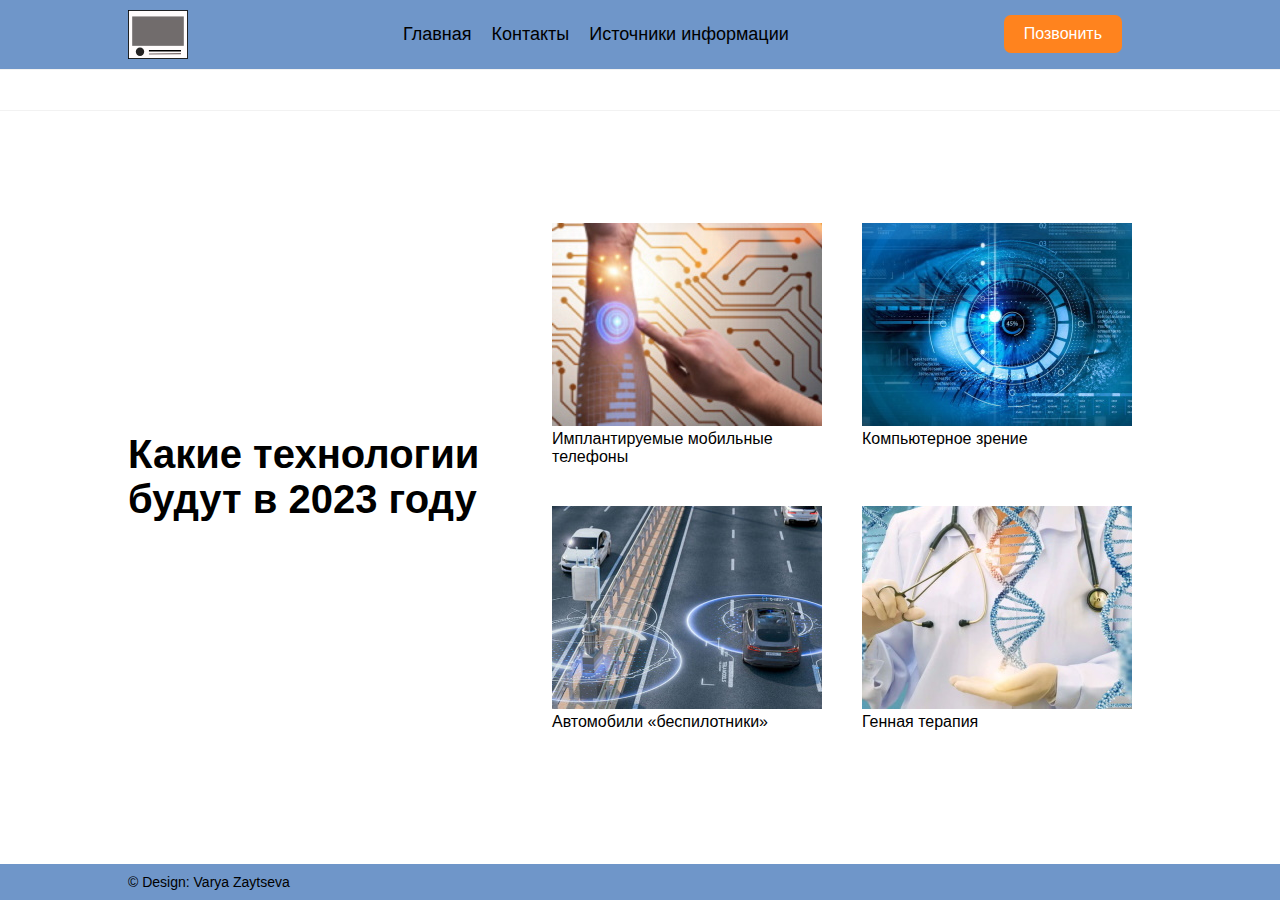
<file: index.html>
<!DOCTYPE html>
<html lang="ru">

<head>
  <meta charset="UTF-8" />
  <meta http-equiv="X-UA-Compatible" content="IE=edge" />
  <meta name="viewport" content="width=device-width, initial-scale=1.0" />
  <link rel="stylesheet" href="style.css" />
  <title>Какие технологии будут в 2023 году</title>
</head>

<body>
  <header class="header">
    <section class="sec">
      <img src="icons/logo.svg" alt="logo" class="logo" />
      <nav class="navbar">
        <ul class="navbar__list">
          <li class="navbar__item">
            <a href="index.html">Главная</a>
          </li>
          <li class="navbar__item">
            <a href="cont.html">Контакты</a>
          </li>
          <li class="navbar__item">
            <a href="inf.html">Источники информации</a>
          </li>
        </ul>
      </nav>
      <a href="tel:+79999999999" class="call-button">Позвонить</a>
    </section>
  </header>
  <div class="ticker">
    <span>Какие технологии будут в 2023 году</span>
  </div>
  <main class="main">
    <div class="left-side">
      <h1 class="title">Какие технологии будут в 2023 году</h1>
    </div>
    <div class="right-side">
      <ul class="image-list">
        <li class="image-list__item">
          <a href=teh1.html>
            <img src="images/teh1m.jpg" alt="teh1m" class="image" />
            <p>Имплантируемые мобильные телефоны</p>
          </a>
        </li>
        <li class="image-list__item">
          <a href=teh2.html>
            <img src="images/teh2m.jpg" alt="teh2m" class="image" />
            <p>Компьютерное зрение</p>
          </a>
        </li>
        <li class="image-list__item">
          <a href=teh3.html>
            <img src="images/teh3m.jpg" alt="teh3m" class="image" />
            <p>Автомобили «беспилотники»</p>
          </a>
        </li>
        <li class="image-list__item">
          <a href=teh4.html>
            <img src="images/teh4m.jpg" alt="teh4m" class="image" />
            <p>Генная терапия</p>
          </a>
        </li>
      </ul>
    </div>
  </main>
  <footer>
    <section class="sec">
     <p class="p-footer">&copy; Design: Varya Zaytseva</p>
    </section>
  </footer>
</body>

</html>
</file>
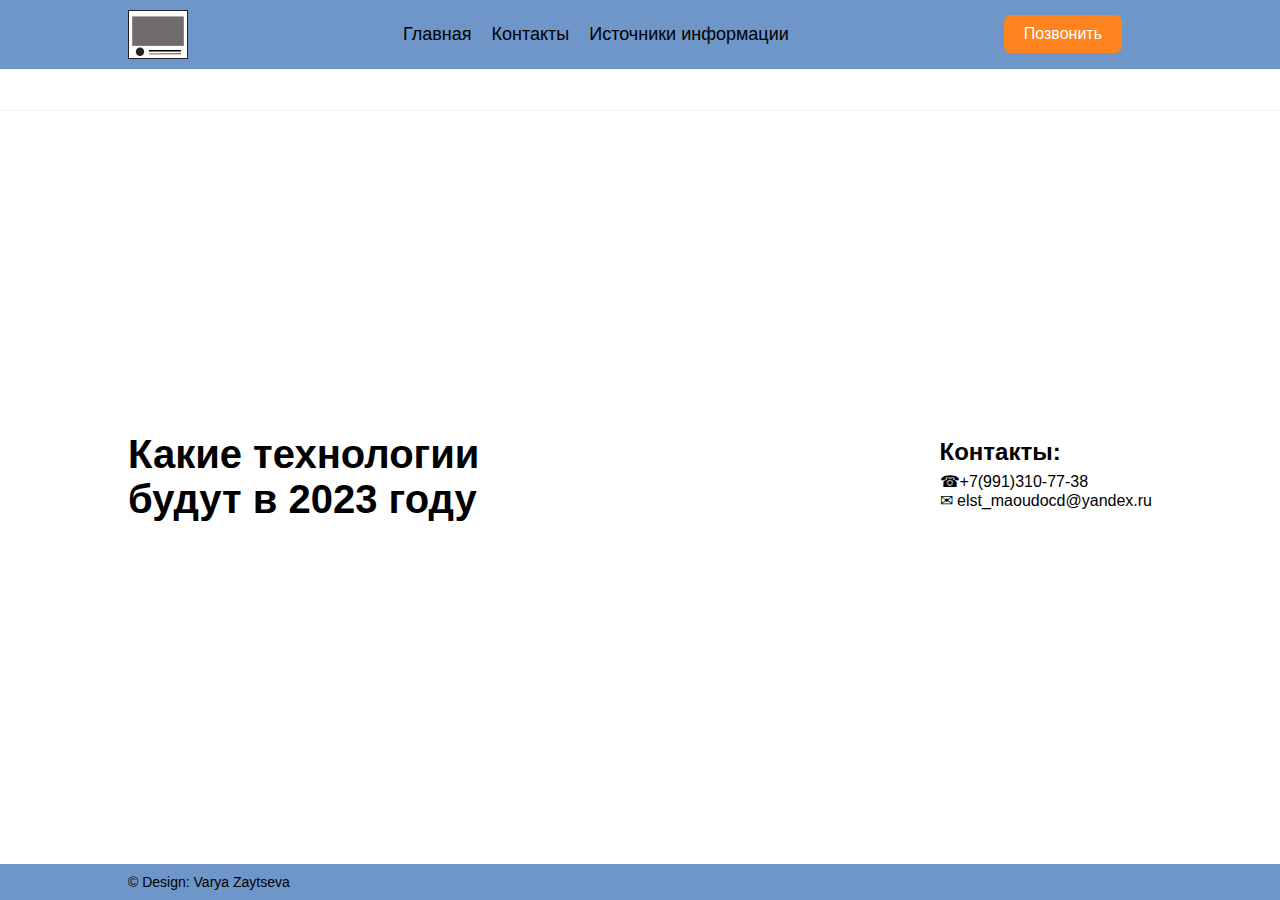
<file: cont.html>
<!DOCTYPE html>
<html lang="ru">

<head>
  <meta charset="UTF-8" />
  <meta http-equiv="X-UA-Compatible" content="IE=edge" />
  <meta name="viewport" content="width=device-width, initial-scale=1.0" />
  <link rel="stylesheet" href="style.css" />
  <title>Какие технологии будут в 2023 году</title>
</head>

<body>
  <header class="header">
    <section class="sec">
      <img src="icons/logo.svg" alt="logo" class="logo" />
      <nav class="navbar">
        <ul class="navbar__list">
          <li class="navbar__item">
            <a href="index.html">Главная</a>
          </li>
          <li class="navbar__item">
            <a href="cont.html">Контакты</a>
          </li>
          <li class="navbar__item">
            <a href="inf.html">Источники информации</a>
          </li>
        </ul>
      </nav>
      <a href="tel:+79999999999" class="call-button">Позвонить</a>
    </section>
  </header>
  <div class="ticker">
    <span>Какие технологии будут в 2023 году</span>
  </div>
  <main class="main">
    <div class="left-side">
      <h1 class="title">Какие технологии будут в 2023 году</h1>
    </div>
    <div class="right-side">
      <ul class="image-list">
        <li>
          <h2>Контакты:</h2>
          <p class="abz navbar__item">
            <a href="tel:+7(991)310-77-38"> &#9742;+7(991)310-77-38 </a><br>
            <a href="mailto:elst_maoudocd@mosreg.ru">&#9993; elst_maoudocd@yandex.ru </a>

          </p>
        </li>
      </ul>
    </div>
  </main>
  <footer>
    <section class="sec">
      <p class="p-footer">&copy; Design: Varya Zaytseva</p>
    </section>
  </footer>
</body>

</html>
</file>
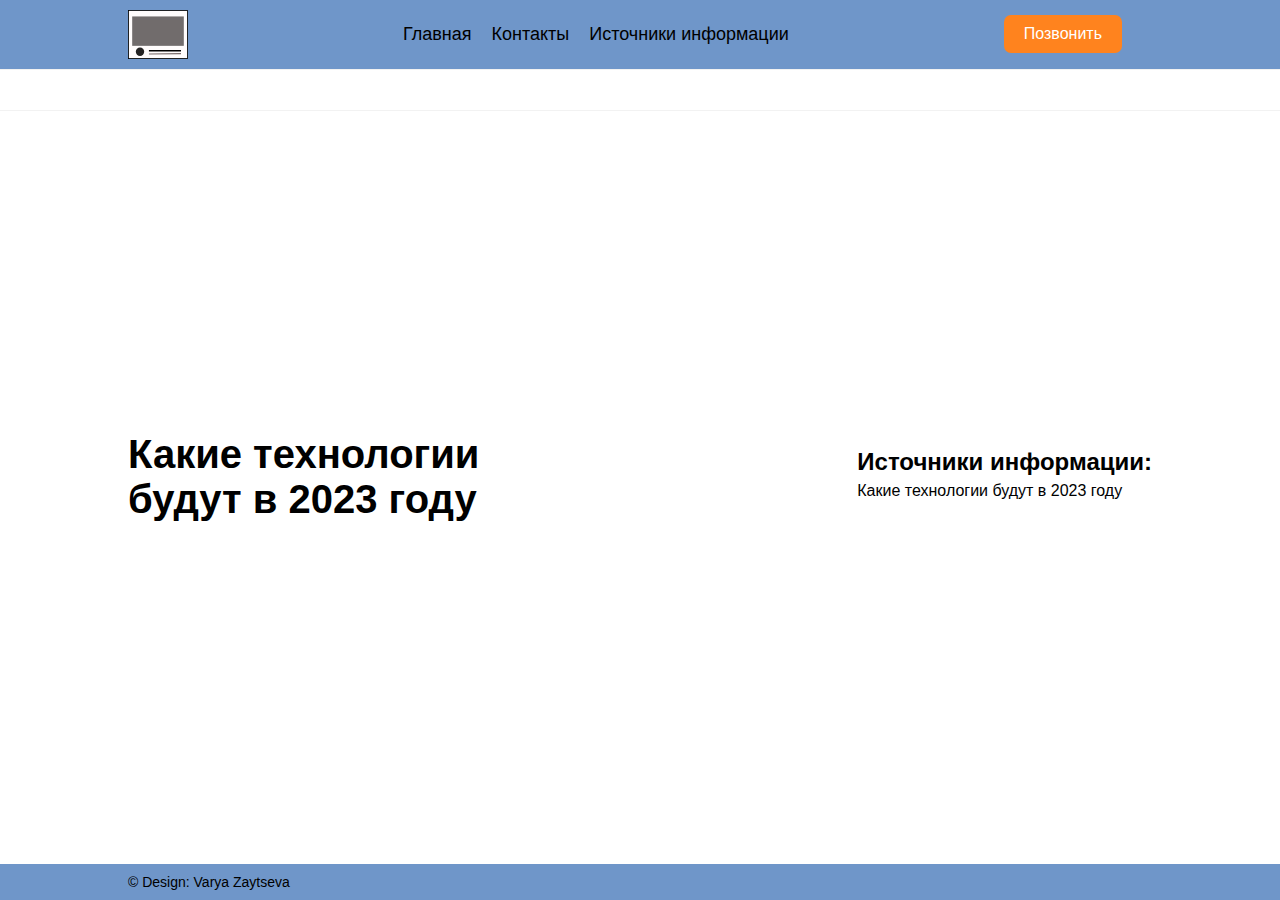
<file: inf.html>
<!DOCTYPE html>
<html lang="ru">

<head>
  <meta charset="UTF-8" />
  <meta http-equiv="X-UA-Compatible" content="IE=edge" />
  <meta name="viewport" content="width=device-width, initial-scale=1.0" />
  <link rel="stylesheet" href="style.css" />
  <title>Какие технологии будут в 2023 году</title>
</head>

<body>
  <header class="header">
    <section class="sec">
      <img src="icons/logo.svg" alt="logo" class="logo" />
      <nav class="navbar">
        <ul class="navbar__list">
          <li class="navbar__item">
            <a href="index.html">Главная</a>
          </li>
          <li class="navbar__item">
            <a href="cont.html">Контакты</a>
          </li>
          <li class="navbar__item">
            <a href="inf.html">Источники информации</a>
          </li>
        </ul>
      </nav>
      <a href="tel:+79999999999" class="call-button">Позвонить</a>
    </section>
  </header>
  <div class="ticker">
    <span>Какие технологии будут в 2023 году</span>
  </div>
  <main class="main">
    <div class="left-side">
      <h1 class="title">Какие технологии будут в 2023 году</h1>
    </div>
    <div class="right-side">
      <ul class="image-list">
        <li>
          <h2>Источники информации:</h2>
          <p class="abz navbar__item">
            <a href="https://2023god.com/kakie-tehnologii-budut-v-2023-godu/">Какие технологии будут в 2023 году</a>
          </p>
        </li>
      </ul>
    </div>
  </main>
  <footer>
    <section class="sec">
      <p class="p-footer">&copy; Design: Varya Zaytseva</p>
    </section>
  </footer>
</body>

</html>
</file>
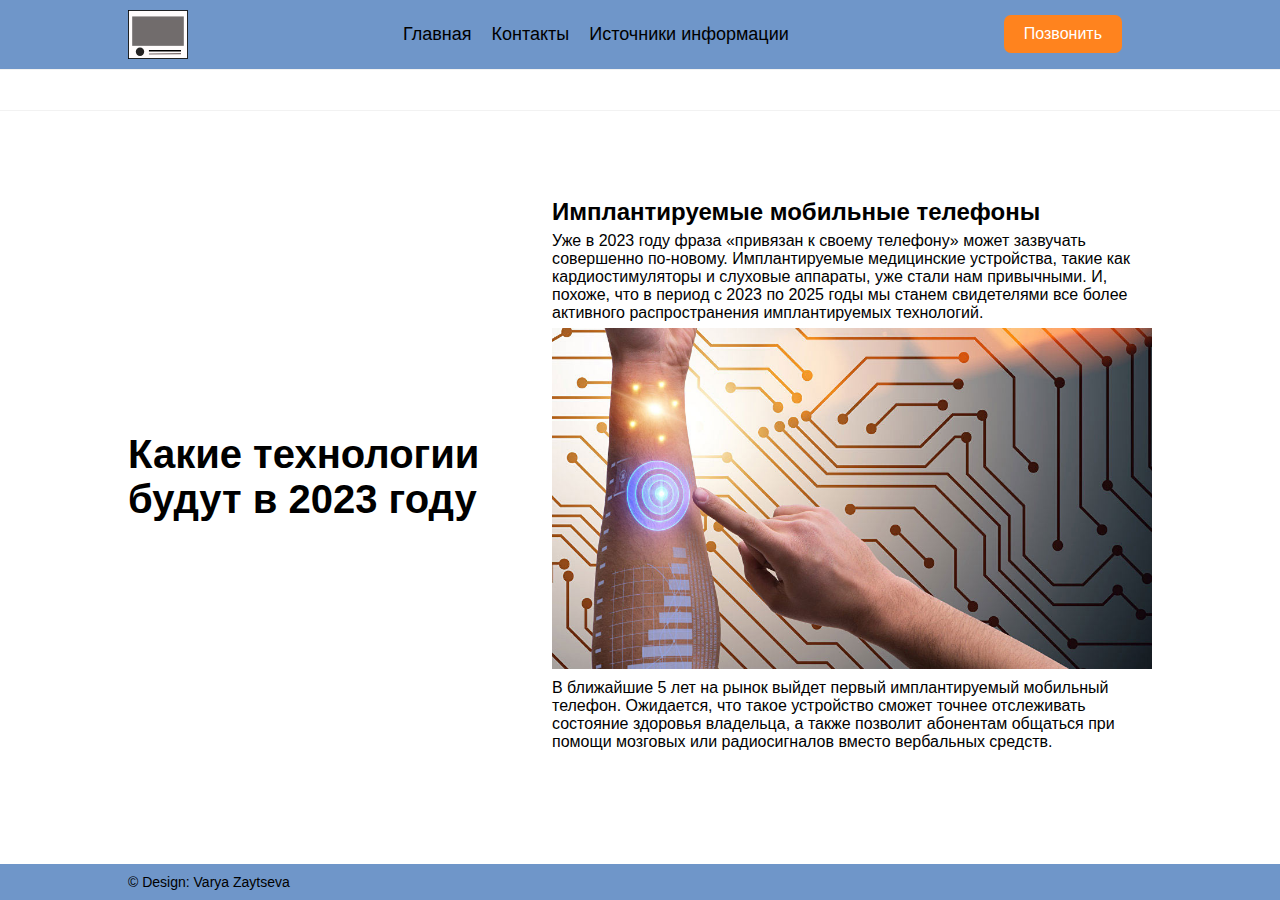
<file: teh1.html>
<!DOCTYPE html>
<html lang="ru">

<head>
  <meta charset="UTF-8" />
  <meta http-equiv="X-UA-Compatible" content="IE=edge" />
  <meta name="viewport" content="width=device-width, initial-scale=1.0" />
  <link rel="stylesheet" href="style.css" />
  <title>Какие технологии будут в 2023 году</title>
</head>

<body>
  <header class="header">
    <section class="sec">
      <img src="icons/logo.svg" alt="logo" class="logo" />
      <nav class="navbar">
        <ul class="navbar__list">
          <li class="navbar__item">
            <a href="index.html">Главная</a>
          </li>
          <li class="navbar__item">
            <a href="cont.html">Контакты</a>
          </li>
          <li class="navbar__item">
            <a href="inf.html">Источники информации</a>
          </li>
        </ul>
      </nav>
      <a href="tel:+79999999999" class="call-button">Позвонить</a>
    </section>
  </header>
  <div class="ticker">
    <span>Какие технологии будут в 2023 году</span>
  </div>
  <main class="main">
    <div class="left-side">
      <h1 class="title">Какие технологии будут в 2023 году</h1>
    </div>
    <div class="right-side">
      <ul class="image-list">
        <li>
          <h2>Имплантируемые мобильные телефоны</h2>
          <p class="abz">
            Уже в 2023 году фраза «привязан к своему телефону» может зазвучать совершенно по-новому. Имплантируемые
            медицинские устройства, такие как кардиостимуляторы и слуховые аппараты, уже стали нам привычными. И,
            похоже, что в период с 2023 по 2025 годы мы станем свидетелями все более активного распространения
            имплантируемых технологий.
          </p>
          <img src="images/teh1.jpg" alt="teh1" class="image" />
          <p class="abz">
            В ближайшие 5 лет на рынок выйдет первый имплантируемый мобильный телефон. Ожидается, что такое устройство
            сможет точнее отслеживать состояние здоровья владельца, а также позволит абонентам общаться при помощи
            мозговых или радиосигналов вместо вербальных средств.
          </p>
        </li>
      </ul>
    </div>
  </main>
  <footer>
    <section class="sec">
      <p class="p-footer">&copy; Design: Varya Zaytseva</p>
    </section>
  </footer>
</body>

</html>
</file>
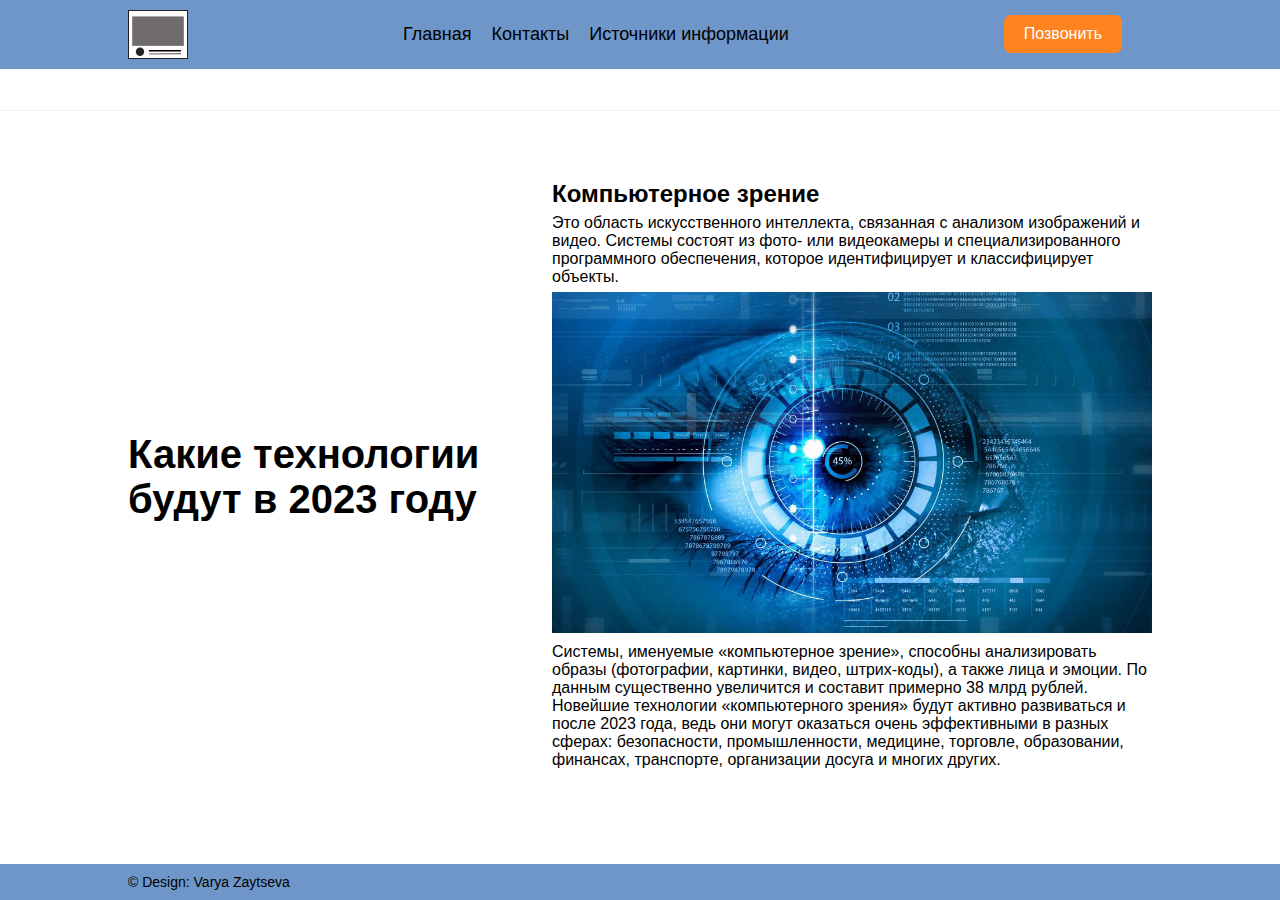
<file: teh2.html>
<!DOCTYPE html>
<html lang="ru">

<head>
  <meta charset="UTF-8" />
  <meta http-equiv="X-UA-Compatible" content="IE=edge" />
  <meta name="viewport" content="width=device-width, initial-scale=1.0" />
  <link rel="stylesheet" href="style.css" />
  <title>Какие технологии будут в 2023 году</title>
</head>

<body>
  <header class="header">
    <section class="sec">
      <img src="icons/logo.svg" alt="logo" class="logo" />
      <nav class="navbar">
        <ul class="navbar__list">
          <li class="navbar__item">
            <a href="index.html">Главная</a>
          </li>
          <li class="navbar__item">
            <a href="cont.html">Контакты</a>
          </li>
          <li class="navbar__item">
            <a href="inf.html">Источники информации</a>
          </li>
        </ul>
      </nav>
      <a href="tel:+79999999999" class="call-button">Позвонить</a>
    </section>
  </header>
  <div class="ticker">
    <span>Какие технологии будут в 2023 году</span>
  </div>
  <main class="main">
    <div class="left-side">
      <h1 class="title">Какие технологии будут в 2023 году</h1>
    </div>
    <div class="right-side">
      <ul class="image-list">
        <li>
          <h2>Компьютерное зрение</h2>
          <p class="abz">
            Это область искусственного интеллекта, связанная с анализом изображений и видео. Системы состоят из фото-
            или видеокамеры и специализированного программного обеспечения, которое идентифицирует и классифицирует
            объекты.
          </p>
          <img src="images/teh2.jpg" alt="teh2" class="image" />
          <p class="abz">
            Системы, именуемые «компьютерное зрение», способны анализировать образы (фотографии, картинки, видео,
            штрих-коды), а также лица и эмоции. По данным существенно увеличится и составит примерно 38 млрд рублей.
            Новейшие технологии «компьютерного зрения» будут активно развиваться и после 2023 года, ведь они могут
            оказаться очень эффективными в разных сферах: безопасности, промышленности, медицине, торговле, образовании,
            финансах, транспорте, организации досуга и многих других.
          </p>
        </li>
      </ul>
    </div>
  </main>
  <footer>
    <section class="sec">
      <p class="p-footer">&copy; Design: Varya Zaytseva</p>
    </section>
  </footer>
</body>

</html>
</file>
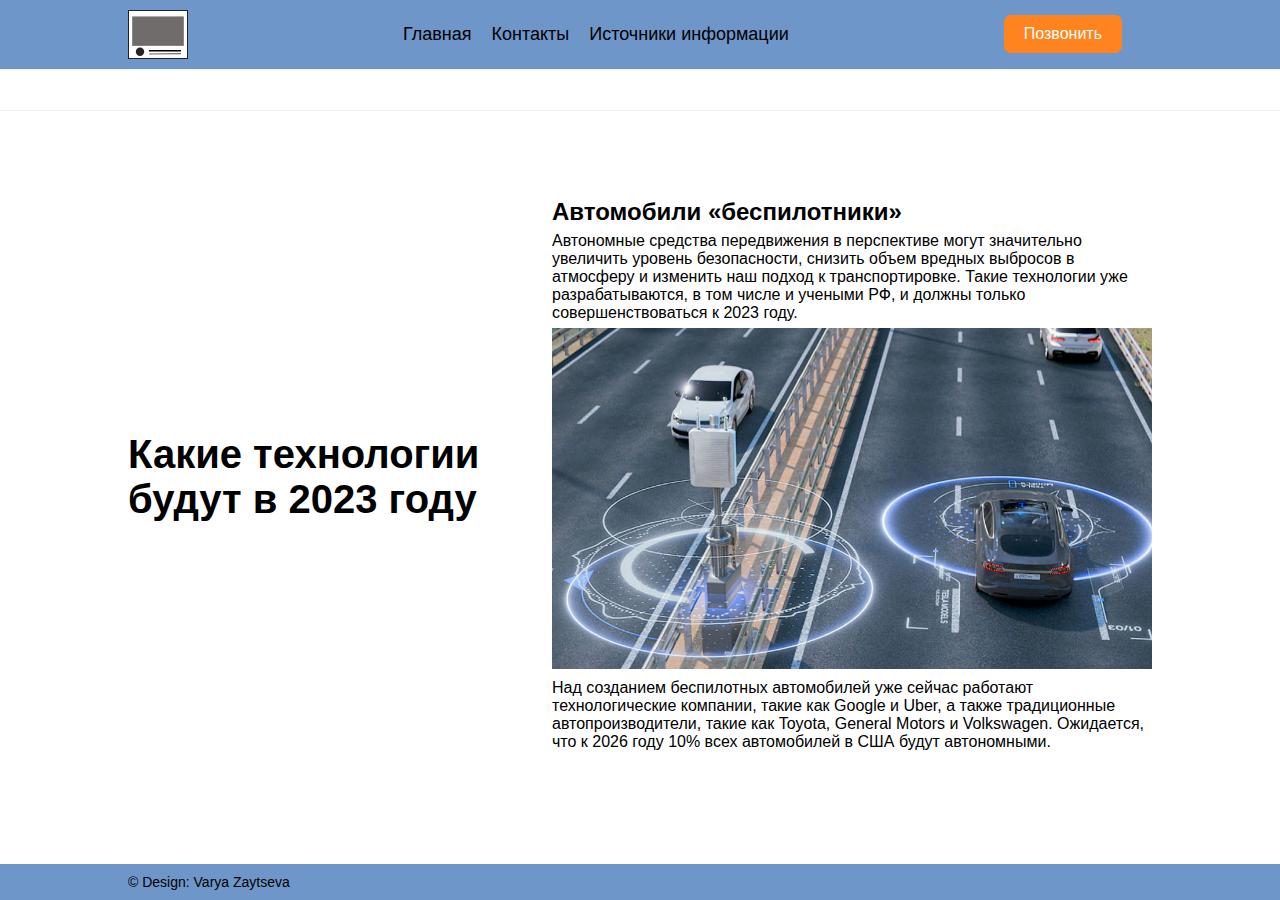
<file: teh3.html>
<!DOCTYPE html>
<html lang="ru">

<head>
  <meta charset="UTF-8" />
  <meta http-equiv="X-UA-Compatible" content="IE=edge" />
  <meta name="viewport" content="width=device-width, initial-scale=1.0" />
  <link rel="stylesheet" href="style.css" />
  <title>Какие технологии будут в 2023 году</title>
</head>

<body>
  <header class="header">
    <section class="sec">
      <img src="icons/logo.svg" alt="logo" class="logo" />
      <nav class="navbar">
        <ul class="navbar__list">
          <li class="navbar__item">
            <a href="index.html">Главная</a>
          </li>
          <li class="navbar__item">
            <a href="cont.html">Контакты</a>
          </li>
          <li class="navbar__item">
            <a href="inf.html">Источники информации</a>
          </li>
        </ul>
      </nav>
      <a href="tel:+79999999999" class="call-button">Позвонить</a>
    </section>
  </header>
  <div class="ticker">
    <span>Какие технологии будут в 2023 году</span>
  </div>
  <main class="main">
    <div class="left-side">
      <h1 class="title">Какие технологии будут в 2023 году</h1>
    </div>
    <div class="right-side">
      <ul class="image-list">
        <li>
          <h2>Автомобили «беспилотники»</h2>
          <p class="abz">
            Автономные средства передвижения в перспективе могут значительно увеличить уровень безопасности, снизить
            объем вредных выбросов в атмосферу и изменить наш подход к транспортировке. Такие технологии уже
            разрабатываются, в том числе и учеными РФ, и должны только совершенствоваться к 2023 году.
          </p>
          <img src="images/teh3.jpg" alt="teh3" class="image" />
          <p class="abz">
            Над созданием беспилотных автомобилей уже сейчас работают технологические компании, такие как Google и Uber,
            а также традиционные автопроизводители, такие как Toyota, General Motors и Volkswagen. Ожидается, что к 2026
            году 10% всех автомобилей в США будут автономными.
          </p>
        </li>
      </ul>
    </div>
  </main>
  <footer>
    <section class="sec">
      <p class="p-footer">&copy; Design: Varya Zaytseva</p>
    </section>
  </footer>
</body>

</html>
</file>
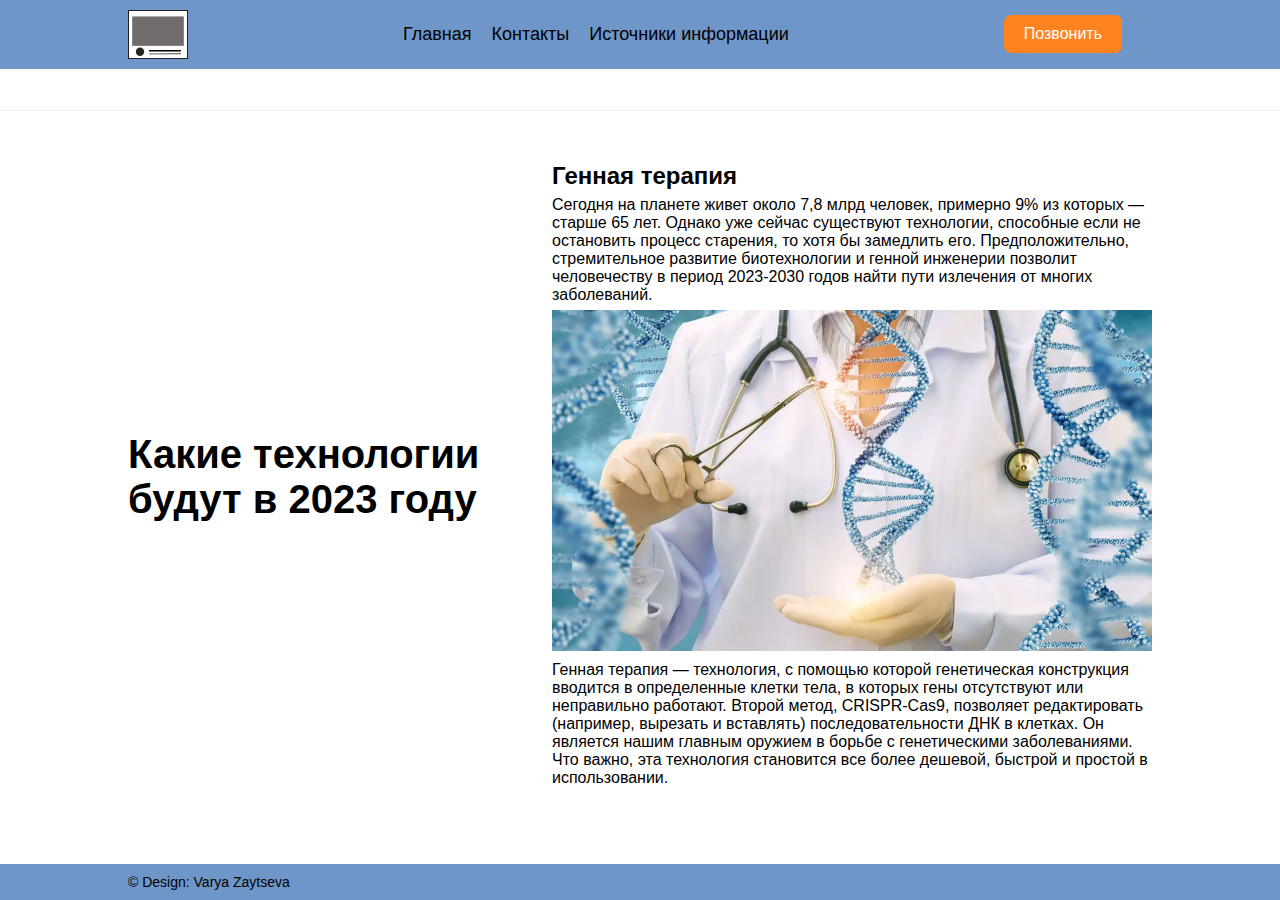
<file: teh4.html>
<!DOCTYPE html>
<html lang="ru">

<head>
  <meta charset="UTF-8" />
  <meta http-equiv="X-UA-Compatible" content="IE=edge" />
  <meta name="viewport" content="width=device-width, initial-scale=1.0" />
  <link rel="stylesheet" href="style.css" />
  <title>Какие технологии будут в 2023 году</title>
</head>

<body>
  <header class="header">
    <section class="sec">
      <img src="icons/logo.svg" alt="logo" class="logo" />
      <nav class="navbar">
        <ul class="navbar__list">
          <li class="navbar__item">
            <a href="index.html">Главная</a>
          </li>
          <li class="navbar__item">
            <a href="cont.html">Контакты</a>
          </li>
          <li class="navbar__item">
            <a href="inf.html">Источники информации</a>
          </li>
        </ul>
      </nav>
      <a href="tel:+79999999999" class="call-button">Позвонить</a>
    </section>
  </header>
  <div class="ticker">
    <span>Какие технологии будут в 2023 году</span>
  </div>
  <main class="main">
    <div class="left-side">
      <h1 class="title">Какие технологии будут в 2023 году</h1>
    </div>
    <div class="right-side">
      <ul class="image-list">
        <li>
          <h2>Генная терапия</h2>
          <p class="abz">
            Сегодня на планете живет около 7,8 млрд человек, примерно 9% из которых — старше 65 лет. Однако уже сейчас
            существуют технологии, способные если не остановить процесс старения, то хотя бы замедлить его.
            Предположительно, стремительное развитие биотехнологии и генной инженерии позволит человечеству в период
            2023-2030 годов найти пути излечения от многих заболеваний.
          </p>
          <img src="images/teh4.jpg" alt="teh4" class="image" />
          <p class="abz">
            Генная терапия — технология, с помощью которой генетическая конструкция вводится в определенные клетки тела,
            в которых гены отсутствуют или неправильно работают. Второй метод, CRISPR-Cas9, позволяет редактировать
            (например, вырезать и вставлять) последовательности ДНК в клетках. Он является нашим главным оружием в
            борьбе с генетическими заболеваниями. Что важно, эта технология становится все более дешевой, быстрой и
            простой в использовании.
          </p>
        </li>
      </ul>
    </div>
  </main>
  <footer>
    <section class="sec">
      <p class="p-footer">&copy; Design: Varya Zaytseva</p>
    </section>
  </footer>
</body>

</html>
</file>
<file: style.css>
* {
  padding: 0;
  margin: 0;
}

a {
  all: unset;
}

html,
body {
  height: 100%;
  width: 100%;
  font-family: Verdana, Geneva, Tahoma, sans-serif;
}
ul {
  list-style-type: none;
}

body { 
  margin: auto;
  display: flex;
  flex-direction: column;
  overflow: scroll;
}

.sec {
  max-width: 1024px;
  margin: auto;
  display: flex;
  align-items: center;
  justify-content: space-between;
}

.header, footer { 
  padding: 10px 0;
  background-color: rgb(111, 150, 201);
}

.logo {
  width: 60px;
}

.navbar {
  font-size: 18px;
}

h1 {
  font-size: 40px;
}

.navbar__list {
  display: flex;
}

.navbar__item:hover {
  color: rgb(197, 113, 34);
  cursor: pointer;
  text-decoration: underline;
}

.image-list__item:hover {
  color: rgb(118, 148, 194);
  cursor: pointer;
  text-decoration: underline;
}

.navbar__item:not(:last-child) {
  margin-right: 20px;
}

.left-side {
  max-width: 380px;
}

.image {
  max-width: 600px;
}


.image-list {
  display: flex;
  flex-wrap: wrap;
  gap: 40px;
  max-width: 600px;
}

.image-list__item a p {
  max-width: 270px;
}

.call-button {
  all: unset;
  background-color: rgb(255, 131, 30);
  padding: 10px 20px;
  margin-right: 30px;
  border-radius: 7px;
  color: #fff;
}

.call-button:hover {
  background-color: rgb(77, 162, 247);
  cursor: pointer;
}

.main {
  display: flex;
  max-width: 1024px;
  align-items: center;
  margin: auto;
  justify-content: space-between;
  width: 100%;
}

.p-footer {
  font-size: 14px;
}

footer {
  margin-top: 20px;
}

.abz {
  padding: 6px 0;
}

@keyframes scroll {
  0% {
    transform: translate(0, 0);
  }
  100% {
    transform: translate(-100%, 0);
  }
}

.ticker {
  overflow: hidden;
  border-top: 1px solid rgba(128, 128, 128, 0.1);
  border-bottom: 1px solid rgba(128, 128, 128, 0.1);
  min-height: 40px;
}

.ticker span {
  display: inline-block;
  width: 100%;
  padding: 10px 0;
  padding-left: 100%;
  animation: scroll 15s infinite linear;
}

@media screen and (max-width: 786px) {
  .main {
    flex-direction: column;
  }

  h1 {
    font-size: 32px;
  }

  .left-side {
    max-width: 100%;
    margin-bottom: 10px;
    text-align: center;
  }

  .navbar__item {
    margin: 0 !important;
  }

  .navbar__list {
    flex-wrap: wrap;
    max-width: 250px;
    justify-content: space-evenly;
    gap: 5px;
  }
}

@media screen and (max-width: 480px) {
  h1 {
    font-size: 28px;
  }

  .logo {
    display: none;
  }

  .call-button {
    padding: 5px 10px;
  }

  .image-list {
    flex-direction: column;
  }
}
</file>
